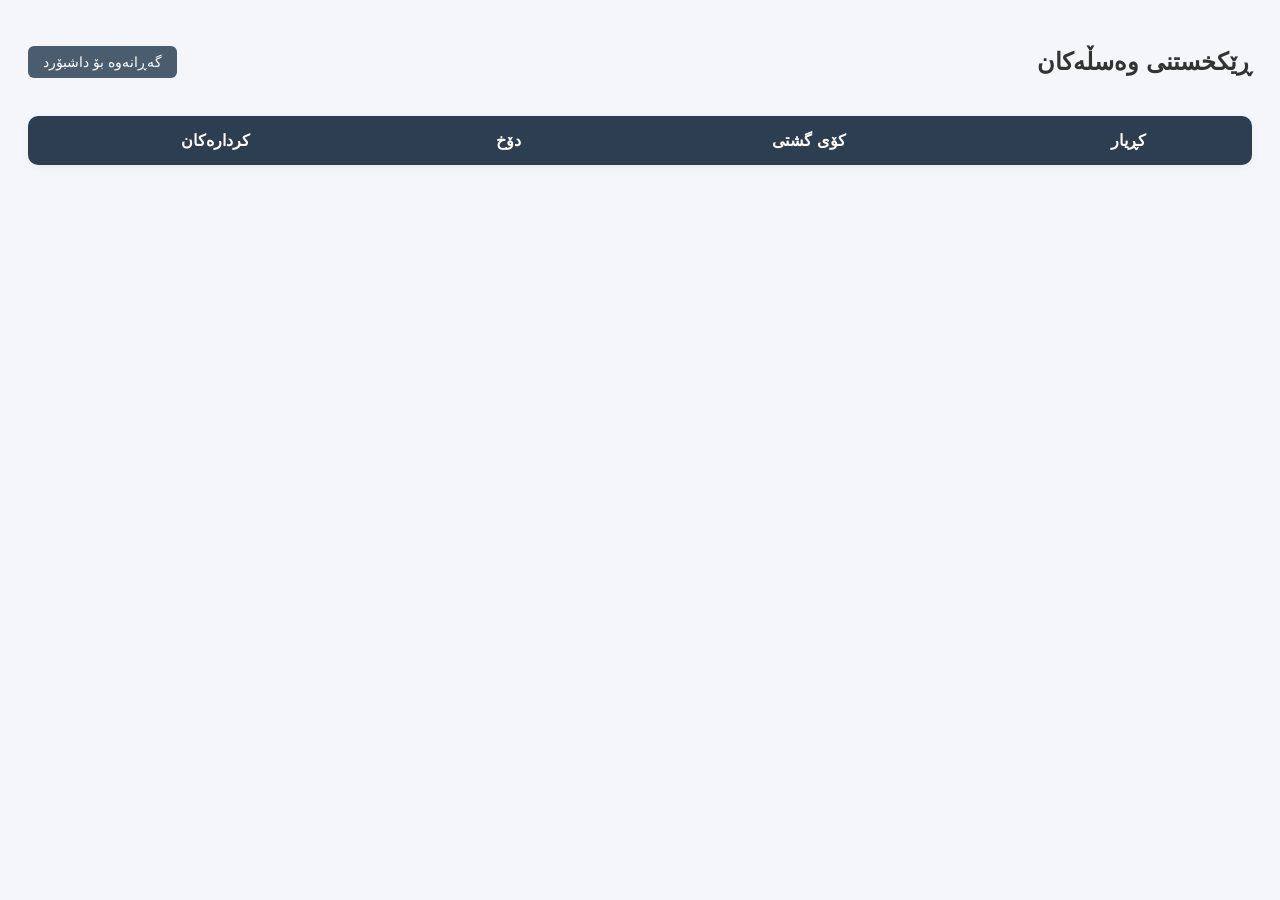
<file: admin.html>
<!DOCTYPE html>
<html lang="ku" dir="rtl">
<head>
    <meta charset="UTF-8">
    <title>پانێڵی بەڕێوبەر</title>
    <style>
        body { font-family: 'Segoe UI', Tahoma, Geneva, Verdana, sans-serif; background: #f4f6f9; padding: 20px; color: #333; }
        .header { display: flex; justify-content: space-between; align-items: center; margin-bottom: 20px; }
        .back-btn { background: #4a5d6e; color: #fff; text-decoration: none; padding: 8px 15px; border-radius: 6px; font-size: 14px; }
        table { width: 100%; border-collapse: collapse; background: #fff; border-radius: 10px; overflow: hidden; box-shadow: 0 2px 10px rgba(0,0,0,0.05); }
        th { background: #2c3e50; color: #fff; padding: 15px; }
        td { padding: 12px; border-bottom: 1px solid #eee; text-align: center; }
        .btn { padding: 6px 12px; cursor: pointer; border: none; border-radius: 5px; font-weight: bold; margin: 2px; transition: 0.3s; }
        .del { background: #e74c3c; color: #fff; }
        .edit { background: #3498db; color: #fff; }
        .res { background: #2ecc71; color: #fff; }
        .perm { background: #555; color: #fff; }
        .btn:hover { opacity: 0.8; }
    </style>
</head>
<body>

    <div class="header">
        <h2>ڕێکخستنی وەسڵەکان</h2>
        <a href="dashboard.html" class="back-btn">گەڕانەوە بۆ داشبۆرد</a>
    </div>
    
    <table>
        <thead>
            <tr>
                <th>کڕیار</th>
                <th>کۆی گشتی</th>
                <th>دۆخ</th>
                <th>کردارەکان</th>
            </tr>
        </thead>
        <tbody id="adminBody"></tbody>
    </table>

    <script>
        function loadAdmin() {
            let receipts = JSON.parse(localStorage.getItem('savedReceipts')) || [];
            let body = document.getElementById('adminBody');
            body.innerHTML = '';

            receipts.forEach((r, index) => {
                body.innerHTML += `
                    <tr>
                        <td>${r.name}</td>
                        <td>$${parseFloat(r.total).toLocaleString()}</td>
                        <td>${r.status}</td>
                        <td>
                            <button class="btn edit" onclick="editReceipt(${index})">ئیدیت</button>
                            <button class="btn del" onclick="deleteReceipt(${index})">سڕینەوە</button>
                            <button class="btn perm" onclick="permanentDelete(${index})">سڕینەوەی یەکجاری</button>
                            ${r.status === 'سڕاوەتەوە' ? `<button class="btn res" onclick="restoreReceipt(${index})">گەڕانەوە</button>` : ''}
                        </td>
                    </tr>
                `;
            });
        }

        function deleteReceipt(index) {
            let receipts = JSON.parse(localStorage.getItem('savedReceipts'));
            receipts[index].status = 'سڕاوەتەوە';
            localStorage.setItem('savedReceipts', JSON.stringify(receipts));
            loadAdmin();
        }

        function permanentDelete(index) {
            if (confirm("دڵنیای لە سڕینەوەی ئەم وەسڵە بە یەکجاری؟")) {
                let receipts = JSON.parse(localStorage.getItem('savedReceipts'));
                receipts.splice(index, 1);
                localStorage.setItem('savedReceipts', JSON.stringify(receipts));
                loadAdmin();
            }
        }

        function restoreReceipt(index) {
            let receipts = JSON.parse(localStorage.getItem('savedReceipts'));
            receipts[index].status = 'بارکراو';
            localStorage.setItem('savedReceipts', JSON.stringify(receipts));
            loadAdmin();
        }

        function editReceipt(index) {
            localStorage.setItem('editIndex', index);
            window.location.href = 'create-receipt.html';
        }

        loadAdmin();
    </script>
</body>
</html>
</file>
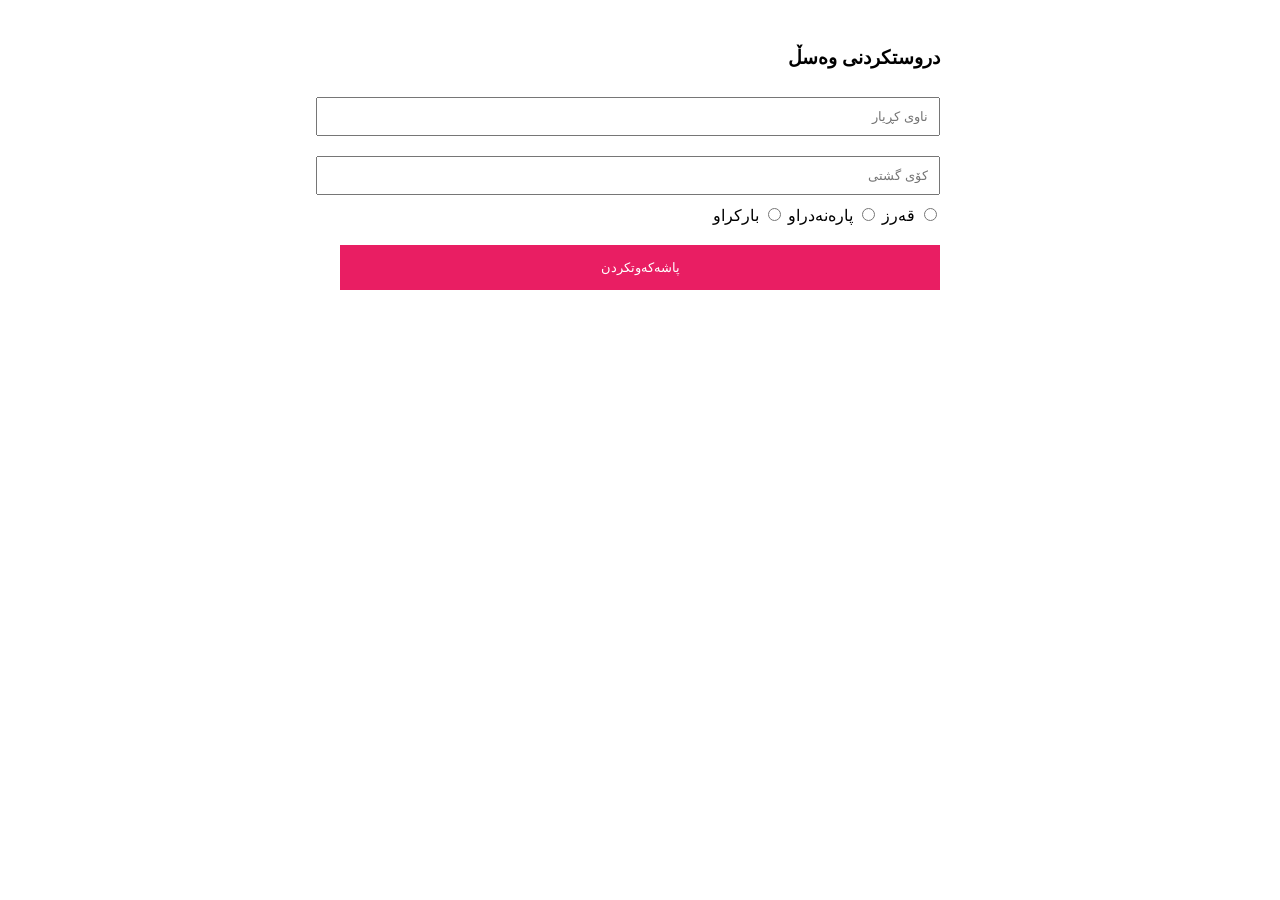
<file: create-receipt.html>
<!DOCTYPE html>
<html lang="ku" dir="rtl">
<head><meta charset="UTF-8"><title>دروستکردنی وەسڵ</title></head>
<body>
<div style="max-width: 600px; margin: auto; background: white; padding: 20px;">
    <h3>دروستکردنی وەسڵ</h3>
    <input type="text" id="custName" placeholder="ناوی کڕیار" style="width:100%; padding:10px; margin:10px 0;">
    <input type="number" id="total" placeholder="کۆی گشتی" style="width:100%; padding:10px; margin:10px 0;">
    <input type="radio" name="pay" value="قەرز"> قەرز
    <input type="radio" name="pay" value="پارەنەدراو"> پارەنەدراو
    <input type="radio" name="pay" value="بارکراو"> بارکراو
    <button style="width:100%; padding:15px; background:#e91e63; color:white; border:none; margin-top:20px;" onclick="save()">پاشەکەوتکردن</button>
</div>
<script>
    let editIndex = localStorage.getItem('editIndex');
    function save() {
        let list = JSON.parse(localStorage.getItem('savedReceipts') || '[]');
        let r = { 
            customerName: document.getElementById('custName').value, 
            grandTotal: document.getElementById('total').value,
            status: document.querySelector('input[name="pay"]:checked').value 
        };
        if(editIndex !== null) { list[editIndex] = r; localStorage.removeItem('editIndex'); }
        else { list.push(r); }
        localStorage.setItem('savedReceipts', JSON.stringify(list));
        location.href = 'dashboard.html';
    }
</script>
</body>
</html>
</file>
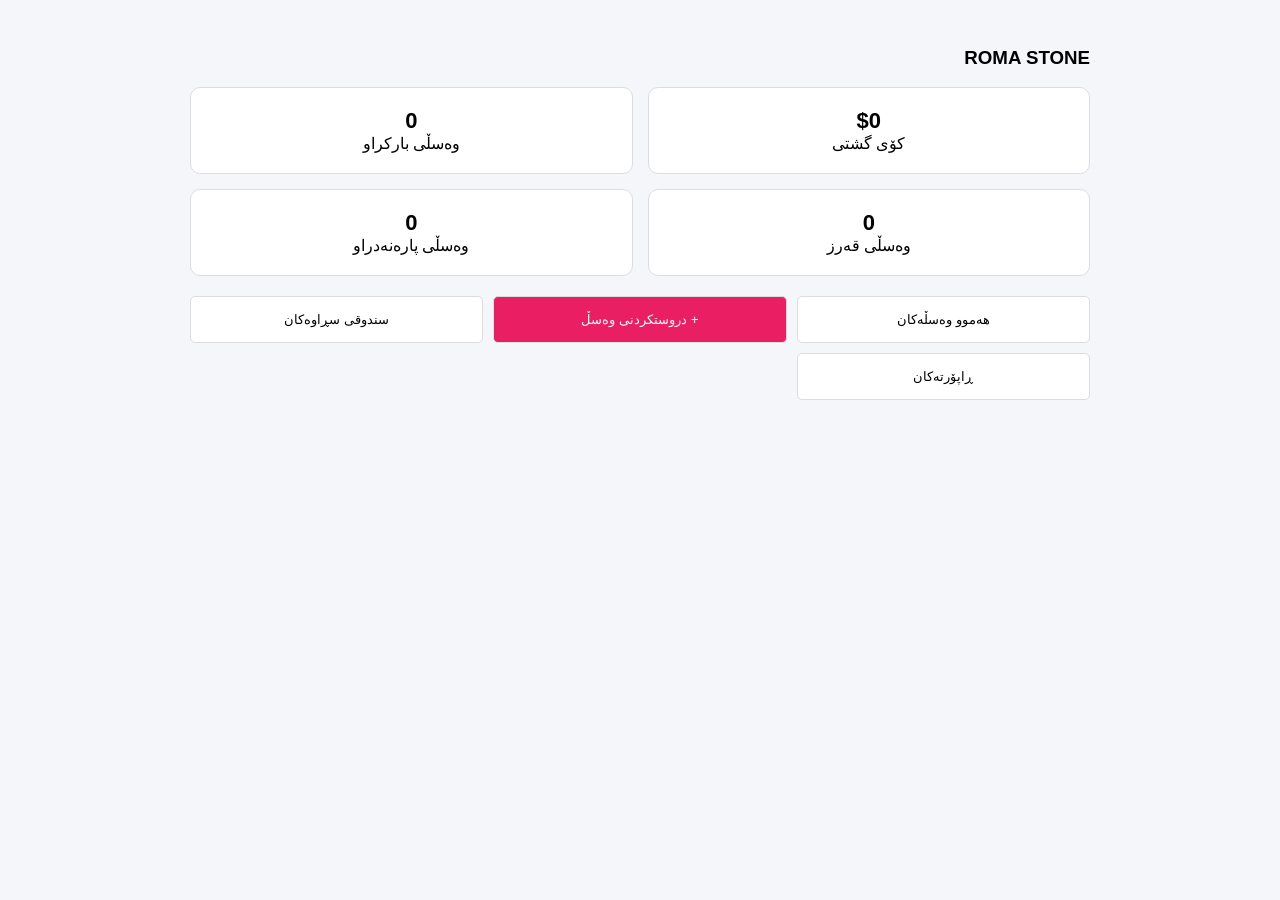
<file: dashboard.html>
<!DOCTYPE html>
<html lang="ku" dir="rtl">
<head>
    <meta charset="UTF-8">
    <title>ROMA STONE - داشبۆرد</title>
    <style>
        body { font-family: sans-serif; background: #f4f6f9; padding: 20px; }
        .container { max-width: 900px; margin: auto; }
        .grid-stats { display: grid; grid-template-columns: repeat(2, 1fr); gap: 15px; margin-bottom: 20px; }
        .card { background: white; padding: 20px; border-radius: 10px; text-align: center; border: 1px solid #ddd; }
        .card div { font-size: 22px; font-weight: bold; }
        .menu-grid { display: grid; grid-template-columns: repeat(3, 1fr); gap: 10px; }
        .btn { padding: 15px; border: 1px solid #ddd; background: white; cursor: pointer; border-radius: 5px; }
        .btn-pink { background: #e91e63; color: white; }
    </style>
</head>
<body>
<div class="container">
    <h3>ROMA STONE</h3>
    <div class="grid-stats">
        <div class="card"><div id="total">$0</div>کۆی گشتی</div>
        <div class="card"><div id="loaded">0</div>وەسڵی بارکراو</div>
        <div class="card"><div id="debt">0</div>وەسڵی قەرز</div>
        <div class="card"><div id="unpaid">0</div>وەسڵی پارەنەدراو</div>
    </div>
    <div class="menu-grid">
        <button class="btn" onclick="location.href='all-receipts.html'">هەموو وەسڵەکان</button>
        <button class="btn btn-pink" onclick="location.href='create-receipt.html'">+ دروستکردنی وەسڵ</button>
        <button class="btn" onclick="location.href='trash.html'">سندوقی سڕاوەکان</button>
        <button class="btn" onclick="location.href='reports.html'">ڕاپۆرتەکان</button>
    </div>
</div>
<script>
    let receipts = JSON.parse(localStorage.getItem('savedReceipts') || '[]');
    document.getElementById('total').innerText = '$' + receipts.reduce((sum, r) => sum + parseFloat(r.grandTotal || 0), 0);
    document.getElementById('loaded').innerText = receipts.filter(r => r.status === 'بارکراو').length;
    document.getElementById('debt').innerText = receipts.filter(r => r.status === 'قەرز').length;
    document.getElementById('unpaid').innerText = receipts.filter(r => r.status === 'پارەنەدراو').length;
</script>
</body>
</html>
</file>
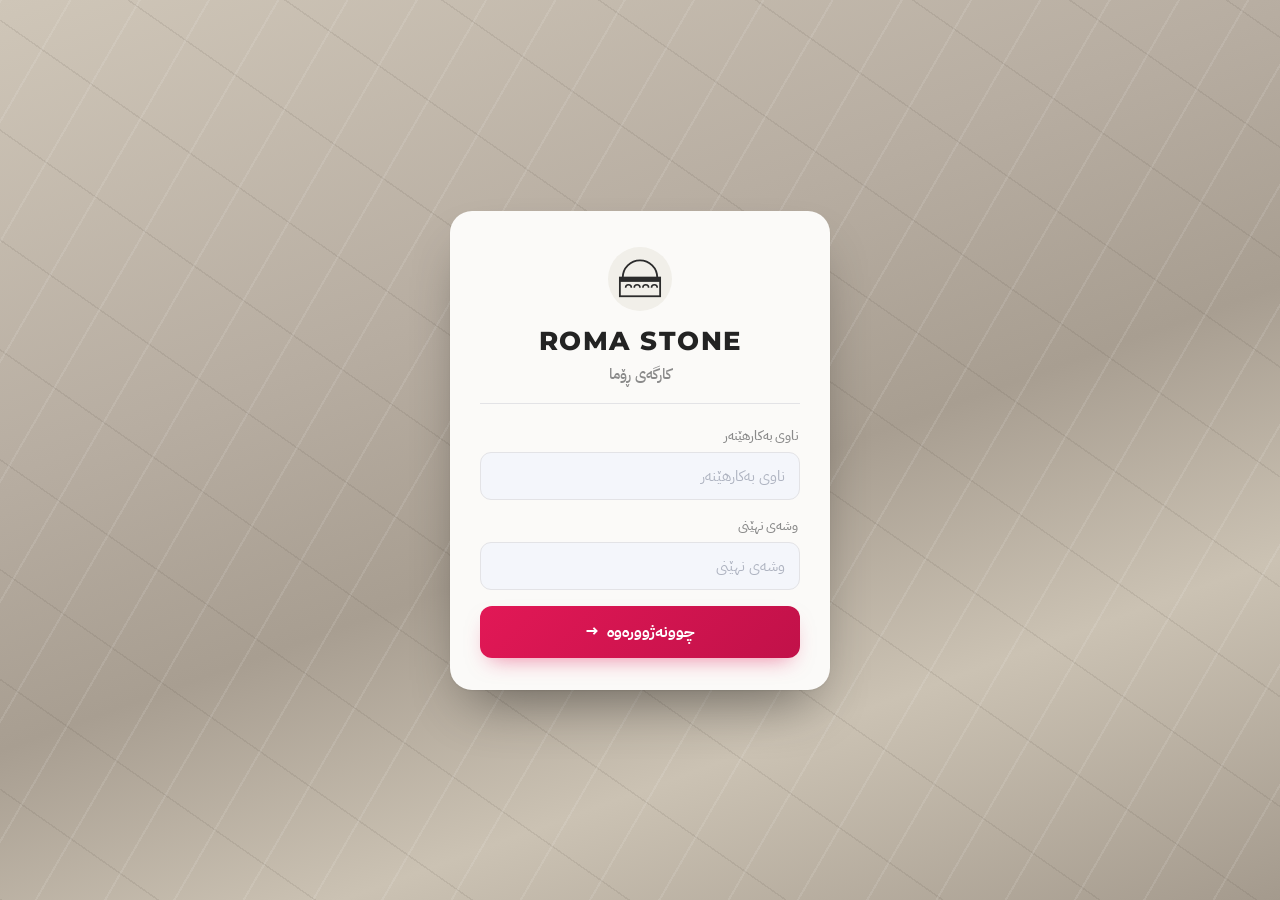
<file: login.html>
<!DOCTYPE html>
<html lang="ckb" dir="rtl">
<head>
<meta charset="UTF-8">
<meta name="viewport" content="width=device-width, initial-scale=1.0">
<title>چوونەژوورەوە — ROMA STONE</title>
<link rel="preconnect" href="https://fonts.googleapis.com">
<link rel="preconnect" href="https://fonts.gstatic.com" crossorigin>
<link href="https://fonts.googleapis.com/css2?family=IBM+Plex+Sans+Arabic:wght@400;500;600;700&family=Montserrat:wght@700;800&display=swap" rel="stylesheet">
<link rel="stylesheet" href="login.css">
</head>
<body>

<div class="wrap">
  <div class="card">

    <div class="logo">
      <svg viewBox="0 0 64 64" width="46" height="46">
        <rect x="4" y="30" width="56" height="26" fill="none" stroke="#2b2b2b" stroke-width="2.5"/>
        <rect x="4" y="30" width="56" height="6" fill="#2b2b2b"/>
        <g fill="none" stroke="#2b2b2b" stroke-width="2.2">
          <path d="M12 44 a4 4 0 0 1 8 0"/>
          <path d="M24 44 a4 4 0 0 1 8 0"/>
          <path d="M36 44 a4 4 0 0 1 8 0"/>
          <path d="M48 44 a4 4 0 0 1 8 0"/>
        </g>
        <path d="M8 30 a24 24 0 0 1 48 0" fill="none" stroke="#2b2b2b" stroke-width="2.5"/>
      </svg>
    </div>

    <h1 class="brand">ROMA STONE</h1>
    <p class="subtitle">کارگەی ڕۆما</p>

    <div class="divider"></div>

    <form id="loginForm" onsubmit="return handleLogin(event)">

      <div class="field">
        <label>ناوی بەکارهێنەر</label>
        <input type="text" id="username" placeholder="ناوی بەکارهێنەر" required>
      </div>

      <div class="field">
        <label>وشەی نهێنی</label>
        <input type="password" id="password" placeholder="وشەی نهێنی" required>
      </div>

      <p class="error-msg" id="errorMsg"></p>

      <button type="submit" class="login-btn">
        چوونەژوورەوە
        <span class="arrow">→</span>
      </button>

    </form>

  </div>
</div>

<script src="login.js"></script>
</body>
</html>
</file>
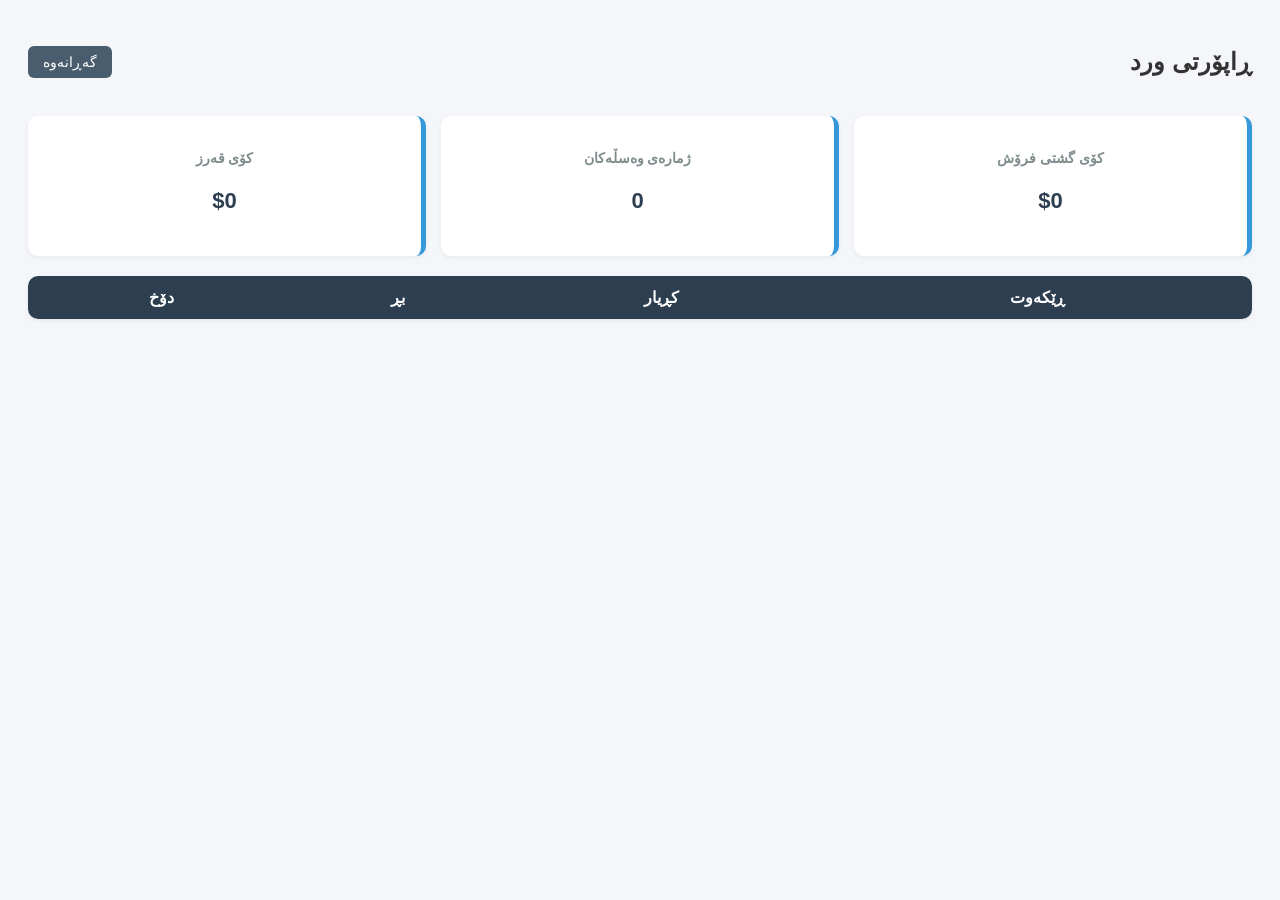
<file: raports.html>
<!DOCTYPE html>
<html lang="ku" dir="rtl">
<head>
    <meta charset="UTF-8">
    <title>ڕاپۆرتەکان</title>
    <style>
        body { font-family: 'Segoe UI', Tahoma, Geneva, Verdana, sans-serif; background: #f4f6f9; padding: 20px; color: #333; }
        .header { display: flex; justify-content: space-between; align-items: center; margin-bottom: 20px; }
        .back-btn { background: #4a5d6e; color: #fff; text-decoration: none; padding: 8px 15px; border-radius: 6px; font-size: 14px; }
        
        .report-grid { display: grid; grid-template-columns: repeat(auto-fit, minmax(200px, 1fr)); gap: 15px; margin-bottom: 20px; }
        .report-card { background: #fff; padding: 20px; border-radius: 10px; box-shadow: 0 2px 5px rgba(0,0,0,0.05); text-align: center; border-right: 5px solid #3498db; }
        .report-card h3 { margin-bottom: 10px; font-size: 14px; color: #7f8c8d; }
        .report-card p { font-size: 22px; font-weight: bold; color: #2c3e50; }
        
        table { width: 100%; border-collapse: collapse; background: #fff; border-radius: 10px; overflow: hidden; box-shadow: 0 2px 5px rgba(0,0,0,0.05); }
        th { background: #2c3e50; color: #fff; padding: 12px; }
        td { padding: 10px; border-bottom: 1px solid #eee; text-align: center; }
    </style>
</head>
<body>

    <div class="header">
        <h2>ڕاپۆرتی ورد</h2>
        <a href="dashboard.html" class="back-btn">گەڕانەوە</a>
    </div>

    <div class="report-grid">
        <div class="report-card"><h3>کۆی گشتی فرۆش</h3><p id="total-sales">$0</p></div>
        <div class="report-card"><h3>ژمارەی وەسڵەکان</h3><p id="total-count">0</p></div>
        <div class="report-card"><h3>کۆی قەرز</h3><p id="total-debt">$0</p></div>
    </div>

    <table>
        <thead>
            <tr><th>ڕێکەوت</th><th>کڕیار</th><th>بڕ</th><th>دۆخ</th></tr>
        </thead>
        <tbody id="reportsBody"></tbody>
    </table>

    <script>
        function loadReports() {
            let receipts = JSON.parse(localStorage.getItem('savedReceipts')) || [];
            let body = document.getElementById('reportsBody');
            let totalSales = 0;
            let totalDebt = 0;
            body.innerHTML = '';

            receipts.forEach(r => {
                let amount = parseFloat(r.total) || 0;
                if(r.status === 'قەرز') totalDebt += amount;
                else totalSales += amount;

                body.innerHTML += `
                    <tr>
                        <td>${new Date(r.date).toLocaleDateString('ku')}</td>
                        <td>${r.name}</td>
                        <td>$${amount.toLocaleString()}</td>
                        <td>${r.status}</td>
                    </tr>
                `;
            });

            document.getElementById('total-sales').innerText = '$' + totalSales.toLocaleString();
            document.getElementById('total-debt').innerText = '$' + totalDebt.toLocaleString();
            document.getElementById('total-count').innerText = receipts.length;
        }

        loadReports();
    </script>
</body>
</html>
</file>
<file: login.css>
:root{
  --pink:#e21856;
  --pink-dark:#c11149;
  --ink:#232323;
  --muted:#8a8a8a;
  --border:#e3e3e6;
  --danger:#b8443a;
  --danger-bg:#fbe9e6;
}

*{box-sizing:border-box;}

html, body{height:100%;}

body{
  margin:0;
  font-family:"IBM Plex Sans Arabic", Tahoma, sans-serif;
  color:var(--ink);
  display:flex;
  align-items:center;
  justify-content:center;
  min-height:100vh;
  padding:20px;

  background-color:#b7ada1;
  background-image:
    repeating-linear-gradient(120deg, rgba(255,255,255,0.10) 0px, rgba(255,255,255,0.10) 2px, transparent 2px, transparent 60px),
    repeating-linear-gradient(35deg, rgba(80,70,60,0.10) 0px, rgba(80,70,60,0.10) 1.5px, transparent 1.5px, transparent 90px),
    linear-gradient(160deg, #cfc6b8 0%, #b7ada1 35%, #a89e91 55%, #cbc2b3 75%, #a49a8d 100%);
  background-attachment:fixed;
}

.wrap{width:100%; max-width:380px;}

.card{
  background:#fbfaf8;
  border-radius:22px;
  padding:36px 30px 32px;
  text-align:center;
  box-shadow:
    0 1px 2px rgba(0,0,0,0.06),
    0 28px 55px -20px rgba(0,0,0,0.45);
}

.logo{
  width:64px; height:64px;
  margin:0 auto 14px;
  border-radius:50%;
  background:#f1efe9;
  display:flex;
  align-items:center;
  justify-content:center;
}

.brand{
  font-family:"Montserrat", sans-serif;
  font-size:26px;
  font-weight:800;
  letter-spacing:1.5px;
  margin:0 0 6px;
  color:var(--ink);
}

.subtitle{
  font-size:14.5px;
  color:var(--muted);
  margin:0 0 18px;
  font-weight:500;
}

.divider{
  border-top:1px solid var(--border);
  margin:0 0 22px;
}

.field{
  text-align:right;
  margin-bottom:16px;
}
.field label{
  display:block;
  font-size:13px;
  color:var(--muted);
  margin:0 2px 7px;
  font-weight:500;
}
input{
  width:100%;
  border:1.5px solid var(--border);
  border-radius:11px;
  padding:12px 14px;
  font-size:14.5px;
  background:#f4f6fb;
  color:var(--ink);
  font-family:inherit;
  text-align:right;
  transition:border-color .15s ease, box-shadow .15s ease;
}
input:focus{
  outline:none;
  border-color:var(--pink);
  background:#fff;
  box-shadow:0 0 0 3px rgba(226,24,86,0.10);
}
input::placeholder{color:#aeb3c0;}

.error-msg{
  color:var(--danger);
  background:var(--danger-bg);
  font-size:13px;
  padding:9px 12px;
  border-radius:9px;
  margin:0 0 14px;
  display:none;
  text-align:center;
}
.error-msg.show{display:block;}

.login-btn{
  width:100%;
  display:flex;
  align-items:center;
  justify-content:center;
  gap:8px;
  background:linear-gradient(135deg, var(--pink), var(--pink-dark));
  border:none;
  color:#fff;
  font-family:inherit;
  font-size:15.5px;
  font-weight:700;
  padding:14px;
  border-radius:12px;
  cursor:pointer;
  margin-top:6px;
  box-shadow:0 10px 22px -10px rgba(226,24,86,0.55);
  transition:transform .1s ease, filter .15s ease;
}
.login-btn:hover{filter:brightness(1.05);}
.login-btn:active{transform:scale(0.98);}
.arrow{font-size:16px;}
</file>
